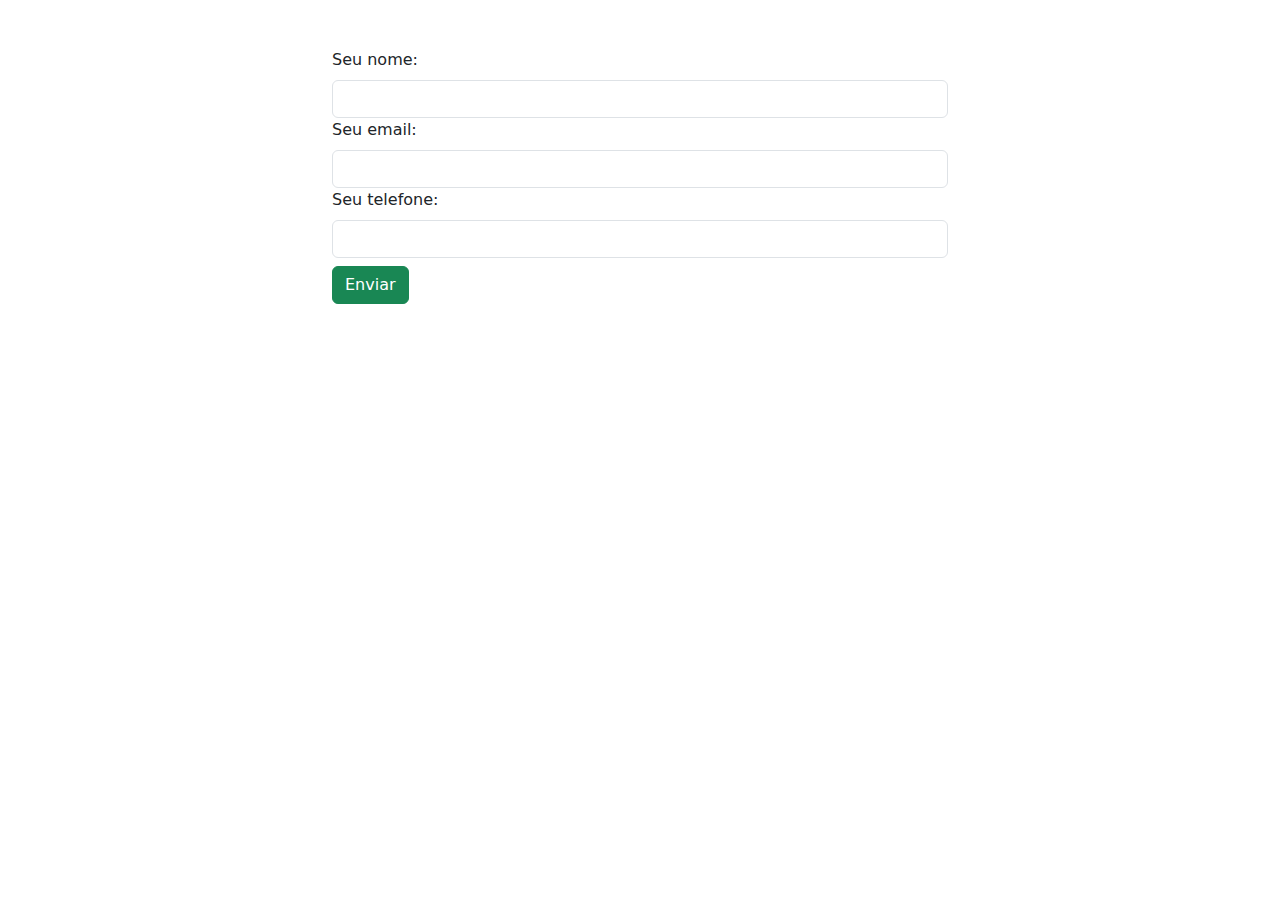
<file: index.html>
<!DOCTYPE html>
<html lang="pt-BR">
<head>
    <meta charset="UTF-8">
    <meta name="viewport" content="width=device-width, initial-scale=1.0">
    <title>Bootstrap</title>
    <link rel="stylesheet" href="	https://cdn.jsdelivr.net/npm/bootstrap@5.3.2/dist/css/bootstrap.min.css">
</head>
<body>
    <div class="row mx-auto mt-5 col-md-6">
        <form>
            <label class="form-label" for="nome">Seu nome:</label>
            <input class="form-control" type="text" id="nome">
            <label for="email" class="form-label">Seu email:</label>
            <input type="email" class="form-control">
            <label for="telefone" class="form-label">Seu telefone:</label>
            <input type="tel" class="form-control">
            <button class="btn btn-success mt-2">Enviar</button>
        </form>
    </div>
</body>
</html>
</file>
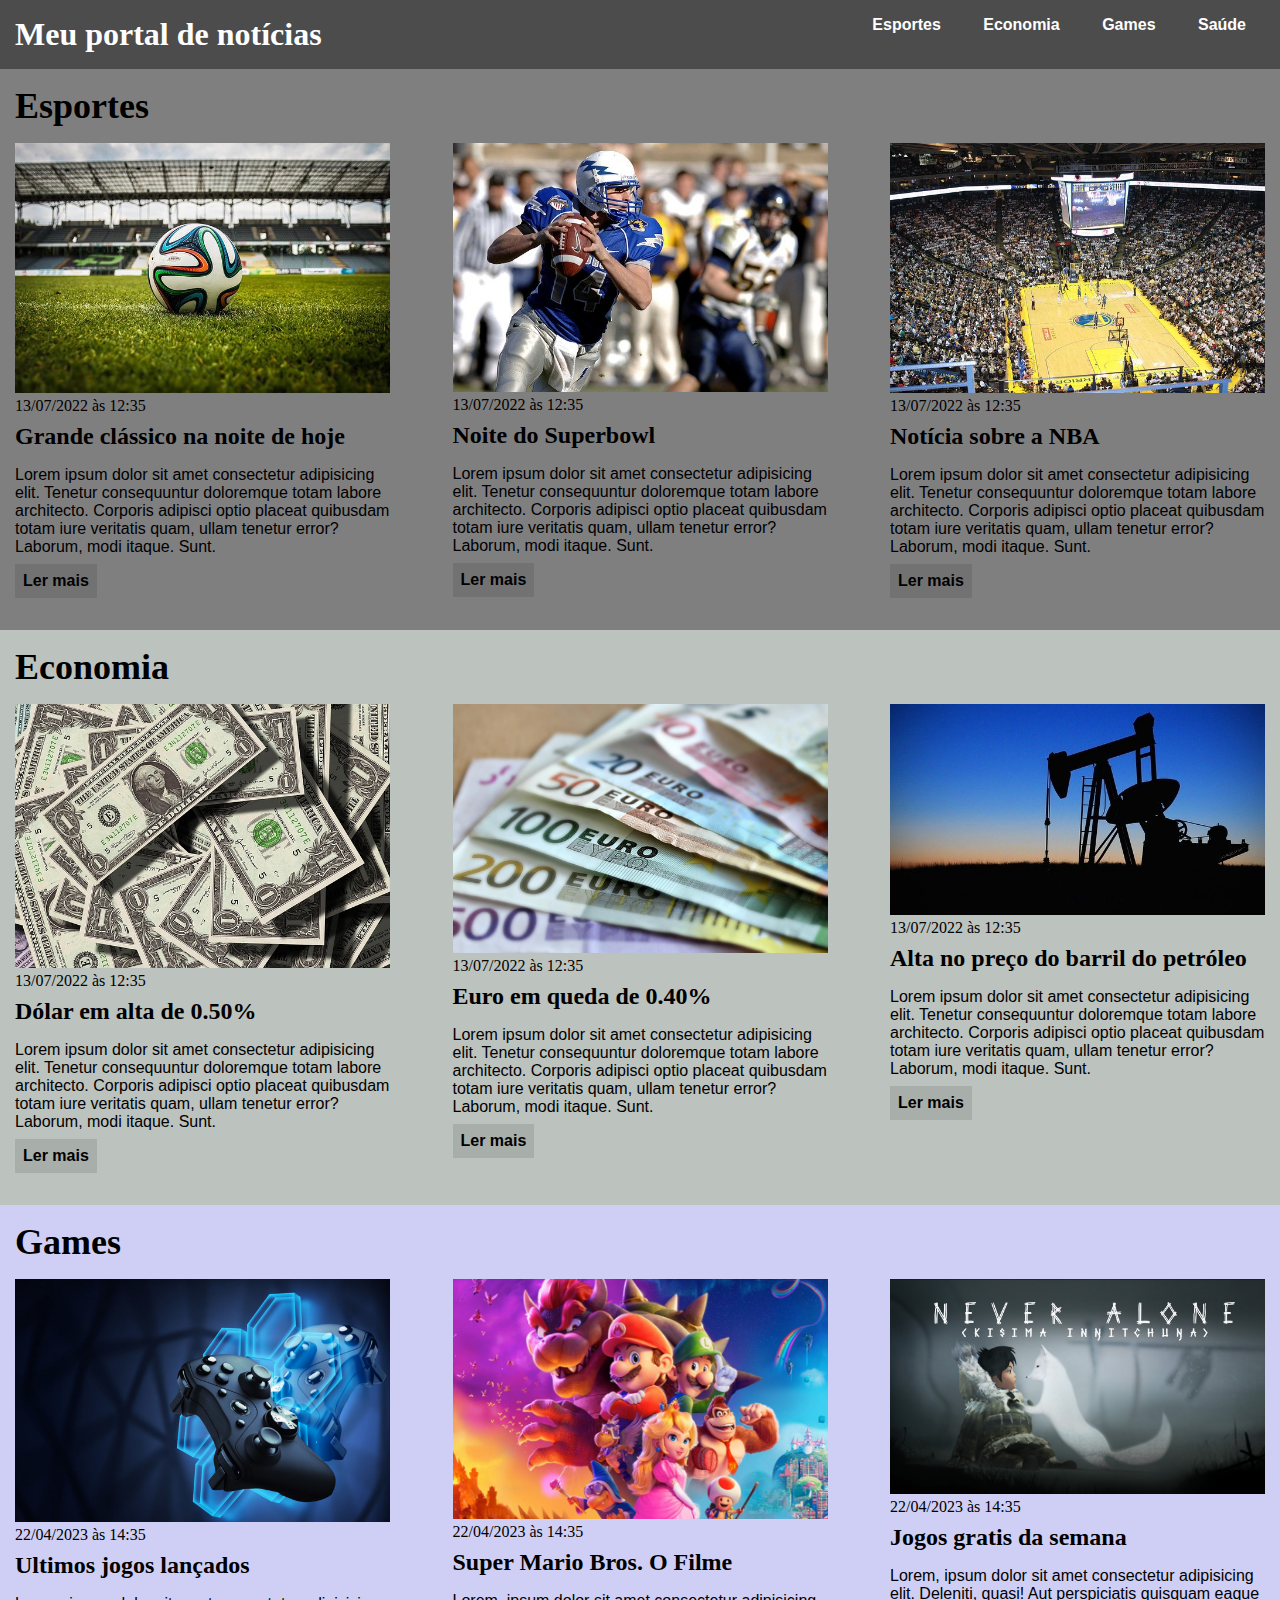
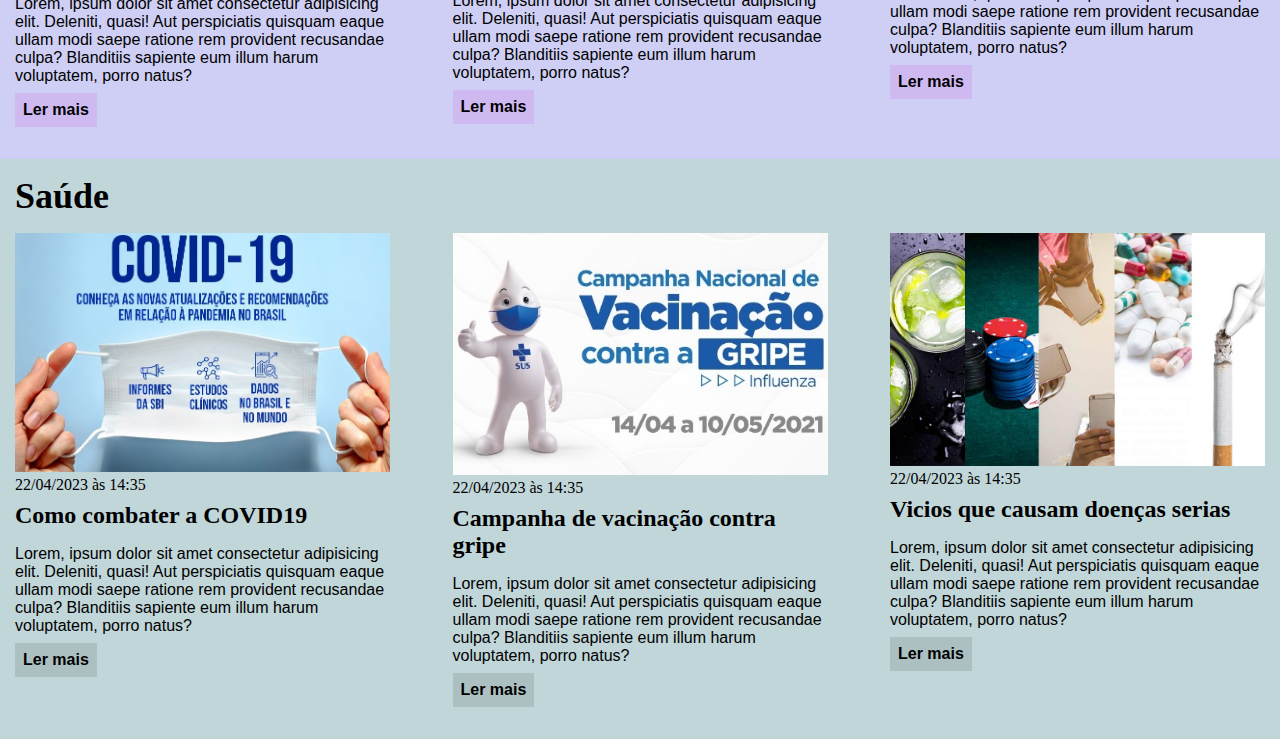
<file: css/index.html>
<!DOCTYPE html>
<html lang="pt-BR">
<head>
    <meta charset="UTF-8">
    <meta http-equiv="X-UA-Compatible" content="IE=edge">
    <meta name="viewport" content="width=device-width, initial-scale=1.0">
    <title>Meu portal de notícias</title>
    <link rel="stylesheet" href="./main.css" />
    

</head>
<body>
    <header>
        <div class="conteiner">
            <h1>Meu portal de notícias</h1>
            <nav>
                <ul>
                    <li>
                        <a href="#sports" title="Ir para a seção de esportes">Esportes</a>
                    </li>
                    <li>
                        <a href="#economy" title="Ir para a seção de notícias">Economia</a>
                    </li>
                    <li>
                        <a href="#games" title="Ir para a seção de games">Games</a>
                    </li>
                    <li>
                        <a href="#saude" title="Ir para a seção de saude">Saúde</a>
                    </li>
                </ul>
            </nav>
        </div>
    </header>
    <section id="sports">
        <div class="conteiner">
        <h2>Esportes</h2>
            <div class="articles">
                <article>
                    <img src="./imagens/futebol.jpg" alt="Bola de futebol no gramado" />
                    <header>
                        <time>13/07/2022 às 12:35</time>
                    </header>
                    <h3>Grande clássico na noite de hoje</h3>
                    <p>
                        Lorem ipsum dolor sit amet consectetur adipisicing elit. Tenetur consequuntur doloremque totam labore architecto. Corporis adipisci optio placeat quibusdam totam iure veritatis quam, ullam tenetur error? Laborum, modi itaque. Sunt.
                    </p>
                    <a href="#" title="Leia a notícia completa">Ler mais</a>
                </article>
                <article>
                    <img src="./imagens/futebol-americano.jpg" alt="Jogador de futebol americano correndo com a bola na mão" />
                    <header>
                        <time>13/07/2022 às 12:35</time>
                    </header>
                    <h3>Noite do Superbowl</h3>
                    <p>
                        Lorem ipsum dolor sit amet consectetur adipisicing elit. Tenetur consequuntur doloremque totam labore architecto. Corporis adipisci optio placeat quibusdam totam iure veritatis quam, ullam tenetur error? Laborum, modi itaque. Sunt.
                    </p>
                    <a href="#" title="Leia a notícia completa">Ler mais</a>
                </article>
                <article>
                    <img src="./imagens/basquete.jpg" title="Vista aérea de uma quadra de basquete" />
                    <header>
                        <time>13/07/2022 às 12:35</time>
                    </header>
                    <h3>Notícia sobre a NBA</h3>
                    <p>
                        Lorem ipsum dolor sit amet consectetur adipisicing elit. Tenetur consequuntur doloremque totam labore architecto. Corporis adipisci optio placeat quibusdam totam iure veritatis quam, ullam tenetur error? Laborum, modi itaque. Sunt.
                    </p>
                    <a href="#" title="Leia a notícia completa">Ler mais</a>
                </article>
            </div>
        </div>
    </section>
    <section id="economy">
        <div class="conteiner">
            <h2>Economia</h2>
        <div class="articles">
            <article>
                <img src="./imagens/dolares.jpg" alt="Muitos dólares" />
                <header>
                    <time class="creation-date">13/07/2022 às 12:35</time>
                </header>
                <h3>Dólar em alta de 0.50%</h3>
                <p>
                    Lorem ipsum dolor sit amet consectetur adipisicing elit. Tenetur consequuntur doloremque totam labore architecto. Corporis adipisci optio placeat quibusdam totam iure veritatis quam, ullam tenetur error? Laborum, modi itaque. Sunt.
                </p>
                <a href="#" title="Leia a notícia completa">Ler mais</a>
            </article>
            <article>
                <img src="./imagens/euro.jpg" alt="Várias notas de euro" />
                <header>
                    <time class="creation-date">13/07/2022 às 12:35</time>
                </header>
                <h3>Euro em queda de 0.40%</h3>
                <p>
                    Lorem ipsum dolor sit amet consectetur adipisicing elit. Tenetur consequuntur doloremque totam labore architecto. Corporis adipisci optio placeat quibusdam totam iure veritatis quam, ullam tenetur error? Laborum, modi itaque. Sunt.
                </p>
                <a href="#" title="Leia a notícia completa">Ler mais</a>
            </article>
            <article>
                <img src="./imagens/petroleo.jpg" alt="Extração de petróleo" />
                <header>
                    <time class="creation-date">13/07/2022 às 12:35</time>
                </header>
                <h3>Alta no preço do barril do petróleo</h3>
                <p>
                    Lorem ipsum dolor sit amet consectetur adipisicing elit. Tenetur consequuntur doloremque totam labore architecto. Corporis adipisci optio placeat quibusdam totam iure veritatis quam, ullam tenetur error? Laborum, modi itaque. Sunt.
                </p>
                <a href="#" title="Leia a notícia completa">Ler mais</a>
            </article>
        </div>
        </div>
    </section>
    <section id="games">
        <div class="conteiner">
            <h2>Games</h2>
            <div class="articles">
                <article>
                    <img src="./imagens/games.jpg" alt="Mundo dos Games">
                    <header>
                        <time class="creation-date">22/04/2023 às 14:35</time>
                    </header>
                    <h3>Ultimos jogos lançados</h3>
                    <p>
                        Lorem, ipsum dolor sit amet consectetur adipisicing elit. Deleniti, quasi! Aut perspiciatis quisquam eaque ullam modi saepe ratione rem provident recusandae culpa? Blanditiis sapiente eum illum harum voluptatem, porro natus?
                    </p>
                    <a href="#" title="Leia a materia completa">Ler mais</a>
                </article>
                <article>
                    <img src="./imagens/supermariobros.jpg" alt="Filme do jogo SuperMario">
                    <header>
                        <time class="creation-date">22/04/2023 às 14:35</time>
                    </header>
                    <h3>Super Mario Bros. O Filme</h3>
                    <p>
                        Lorem, ipsum dolor sit amet consectetur adipisicing elit. Deleniti, quasi! Aut perspiciatis quisquam eaque ullam modi saepe ratione rem provident recusandae culpa? Blanditiis sapiente eum illum harum voluptatem, porro natus?
                    </p>
                    <a href="#" title="Leia a materia completa">Ler mais</a>
                </article>
                <article>
                    <img src="./imagens/Jogogratisepic.jpg" alt="Never Alone">
                    <header>
                        <time class="creation-date">22/04/2023 às 14:35</time>
                    </header>
                    <h3>Jogos gratis da semana</h3>
                    <p>
                        Lorem, ipsum dolor sit amet consectetur adipisicing elit. Deleniti, quasi! Aut perspiciatis quisquam eaque ullam modi saepe ratione rem provident recusandae culpa? Blanditiis sapiente eum illum harum voluptatem, porro natus?
                    </p>
                    <a href="#" title="Leia a materia completa">Ler mais</a>
                </article>
            </div>
        </div>
    </section>
    <section id="saude">
        <div class="conteiner">
            <h2>Saúde</h2>
            <div class="articles">
                <article>
                    <img src="./imagens/Covid19.jpg" alt="Pandemia mundial">
                    <header>
                        <time class="creation-date">22/04/2023 às 14:35</time>
                    </header>
                    <h3>Como combater a COVID19</h3>
                    <p>
                        Lorem, ipsum dolor sit amet consectetur adipisicing elit. Deleniti, quasi! Aut perspiciatis quisquam eaque ullam modi saepe ratione rem provident recusandae culpa? Blanditiis sapiente eum illum harum voluptatem, porro natus?
                    </p>
                    <a href="#" title="Leia a materia completa">Ler mais</a>
                </article>
                <article>
                    <img src="./imagens/Vacinação.jpg" alt="vacinação">
                    <header>
                        <time class="creation-date">22/04/2023 às 14:35</time>
                    </header>
                    <h3>Campanha de vacinação contra gripe</h3>
                    <p>
                        Lorem, ipsum dolor sit amet consectetur adipisicing elit. Deleniti, quasi! Aut perspiciatis quisquam eaque ullam modi saepe ratione rem provident recusandae culpa? Blanditiis sapiente eum illum harum voluptatem, porro natus?
                    </p>
                    <a href="#" title="Leia a materia completa">Ler mais</a>
                </article>
                <article>
                    <img src="./imagens/vicios.jpg" alt="LOL">
                    <header>
                        <time class="creation-date">22/04/2023 às 14:35</time>
                    </header>
                    <h3>Vicios que causam doenças serias</h3>
                    <p>
                        Lorem, ipsum dolor sit amet consectetur adipisicing elit. Deleniti, quasi! Aut perspiciatis quisquam eaque ullam modi saepe ratione rem provident recusandae culpa? Blanditiis sapiente eum illum harum voluptatem, porro natus?
                    </p>
                    <a href="#" title="Leia a materia completa">Ler mais</a>
                </article>
            </div>
        </div>
    </section>
</body>
</html>
</file>
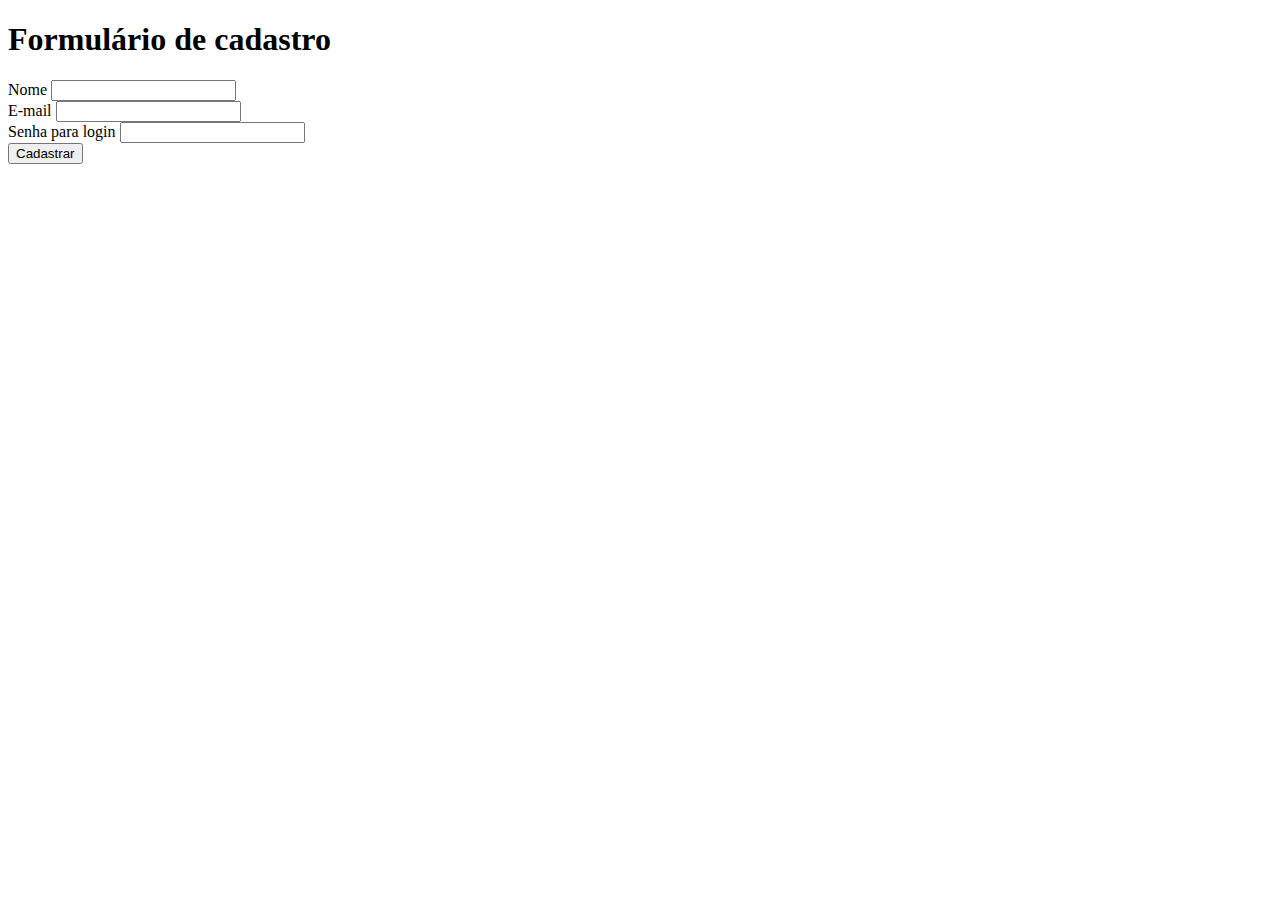
<file: Formulario.html>
<!DOCTYPE html>
<html lang="pt-br">
<head>
    <meta charset="UTF-8">
    <meta http-equiv="X-UA-Compatible" content="IE=edge">
    <meta name="viewport" content="width=device-width, initial-scale=1.0">
    <title>Cadastro</title>
</head>
<body>
    <h1>Formulário de cadastro</h1>
<form>
    <label for="nome">Nome</label>
    <input id="nome" type="text"> 
    <br />

    <label for="email">E-mail</label>
    <input id="email" type="email" />
    <br />

    <label for="senha">Senha para login</label>
    <input id="senha" type="password" /> 
    <br />

    <button type="submit">
        Cadastrar
    </button>
</form>
</body>
</html>
</file>
<file: css/main.css>
* {
    box-sizing: border-box;
    margin: 0;
    padding: 0
}

body > header {
    background-color: rgba(0, 0, 2, 0.7);
    padding: 16px 0;
    color: rgb(255, 255, 255);
}

header li {
    display: inline;
    font-family: Arial, Helvetica, sans-serif;
    font-weight: bold;
    margin: 19px;
}


header li a {
    color: rgb(255, 255, 255);
    align-items: center;
    text-decoration: none;
}

header .conteiner {
    display: flex;
    justify-content: space-between;
}

.conteiner {
    width: 1250px;
    margin: 0 auto;
}

.articles {
    display: flex;
    flex-wrap: wrap;
    justify-content: space-between;
}

.articles article img {
    /* height: 100px; */
    width: 100%;
}

.articles article {
    width: 30%;
}

section {
    padding: 16px 0;
}

section h2,
.articles article {
    margin-bottom: 16px;
}

.articles article h3 {
    margin-top: 8px;
    margin-bottom: 16px;
}

.articles article a {
    background-color: blue;
    color: aliceblue;
    padding: 8px;
    display: inline-block;
    text-decoration: none;
    font-weight: bold;
}

.articles article a:hover {
    text-decoration: underline;
}

.articles article p {
    margin-bottom: 8px;
}

.articles article p,
.articles article a {
    font-family: Arial, Helvetica, sans-serif;
}

.articles article h3 {
    font-size: 24px;
}

section h2 {
    font-size: 36px;
}

#sports {
    background-color: rgba(0, 0, 2, 0.5);
}

#sports .articles article a {
    background-color: rgba(0, 0, 2, 0.1);
    color: black;
}

#economy {
    background-color: rgba(34, 54, 36, 0.3);
}

#economy .articles article a {
    background-color: rgba(0, 0, 2, 0.1);
    color: black;
}

#games {
    background-color: rgba(16, 13, 204, 0.2);
}

#games .articles article a {
    background-color: rgba(204, 13, 204, 0.1);
    color: black;
}

#saude {
    background-color: rgba(47, 120, 129, 0.3);
}

#saude .articles article a {
    background-color: rgba(0, 0, 2, 0.1);
    color: black;
}
</file>
